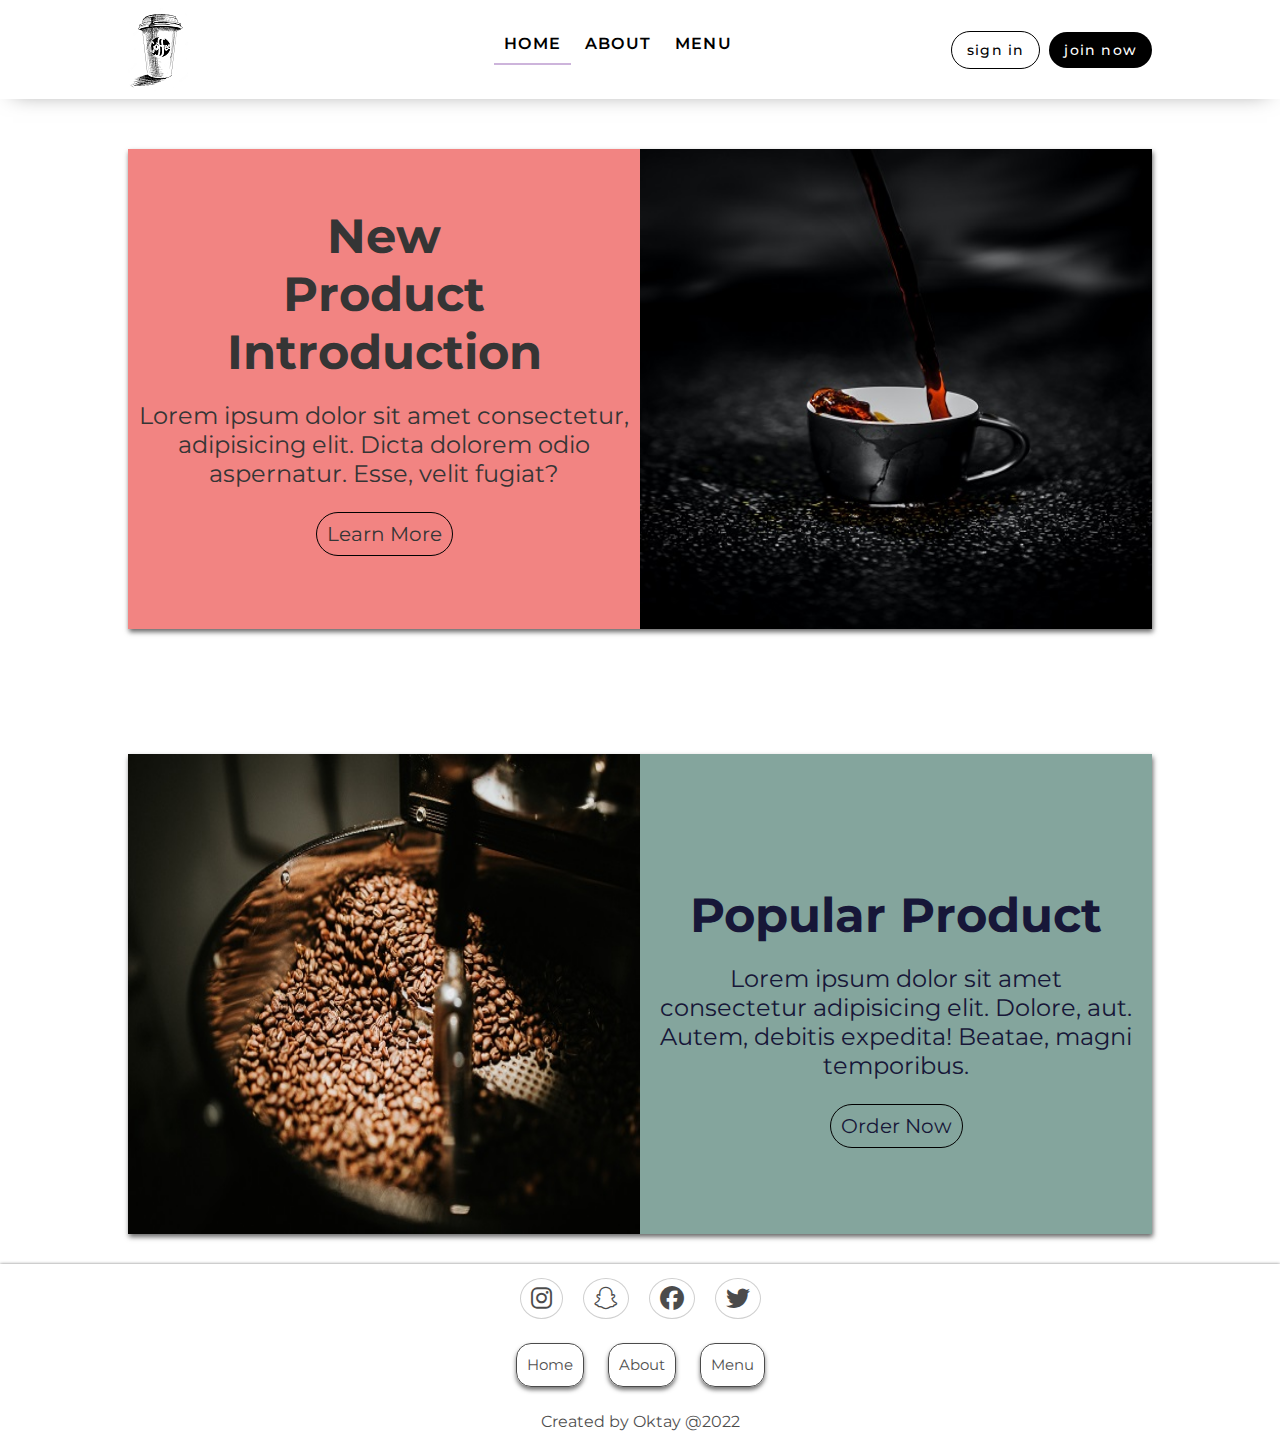
<file: index.html>
<!DOCTYPE html>
<html lang="en">
  <head>
    <meta charset="UTF-8" />
    <meta http-equiv="X-UA-Compatible" content="IE=edge" />
    <meta name="viewport" content="width=device-width, initial-scale=1.0" />
    <link rel="icon" href="./images/icon.png" />
    <link rel="stylesheet" href="./css/style.css" />
    <link
      rel="stylesheet"
      href="https://cdnjs.cloudflare.com/ajax/libs/font-awesome/6.1.1/css/all.min.css"
    />
    <title>Best Coffee Shop</title>
  </head>
  <body>
    <header>
      <!-- Navbar Start -->
      <nav>
        <div class="nav-container">
          <img src="./images/logo.png" alt="" class="logo" />
          <p></p>
          <p></p>
          <ul>
            <li class="typography nav-main-link nav-main-link-home">
              <a href="./index.html">Home</a>
            </li>
            <li class="typography nav-main-link">
              <a href="./about.html">About</a>
            </li>
            <li class="typography nav-main-link">
              <a href="./menu.html">Menu</a>
            </li>
          </ul>
          <p></p>
          <ul>
            <li>
              <a href="#" class="typography nav-button nav-signin-button">
                <p>sign in</p>
              </a>
            </li>
            <li>
              <a href="#" class="typography nav-button nav-join-button">
                <p>join now</p>
              </a>
            </li>
          </ul>
        </div>
      </nav>
      <!-- Navbar End -->
      <!-- Hero Start -->
      <div class="hero">
        <div class="first-area">
          <img
            src="./images/first-area-img.jpg"
            alt=""
            class="area-img , area-img-1"
          />
          <div class="area-p">
            <h1 class="area-p-h1-1">
              New
              <span class="span-block">Product</span>
              Introduction
            </h1>
            <p>
              Lorem ipsum dolor sit amet consectetur, adipisicing elit. Dicta
              dolorem odio aspernatur. Esse, velit fugiat?
            </p>
            <a href="#" class="area-button , area-button-1">Learn More</a>
          </div>
        </div>
        <div class="second-area">
          <img
            src="./images/second-area-img.jpg"
            alt=""
            class="area-img , area-img-2"
          />
          <div class="area-p area-p-second">
            <h1 class="area-p-h1-2">Popular Product</h1>
            <p>
              Lorem ipsum dolor sit amet consectetur adipisicing elit. Dolore,
              aut. Autem, debitis expedita! Beatae, magni temporibus.
            </p>
            <a href="#" class="area-button">Order Now</a>
          </div>
        </div>
      </div>
    </header>
    <!-- Hero End -->
    <!-- Footer Start -->
    <section class="footer">
      <div class="social">
        <a href="#"><i class="fa-brands fa-instagram"></i></a>
        <a href="#"><i class="fa-brands fa-snapchat"></i></a>
        <a href="#"><i class="fa-brands fa-facebook"></i></a>
        <a href="#"><i class="fa-brands fa-twitter"></i></a>
      </div>
      <ul class="footer-list">
        <li><a href="./index.html">Home</a></li>
        <li><a href="./about.html">About</a></li>
        <li><a href="./menu.html">Menu</a></li>
      </ul>
      <p class="copyright">Created by Oktay @2022</p>
    </section>
    <!-- Footer End -->
  </body>
</html>
</file>
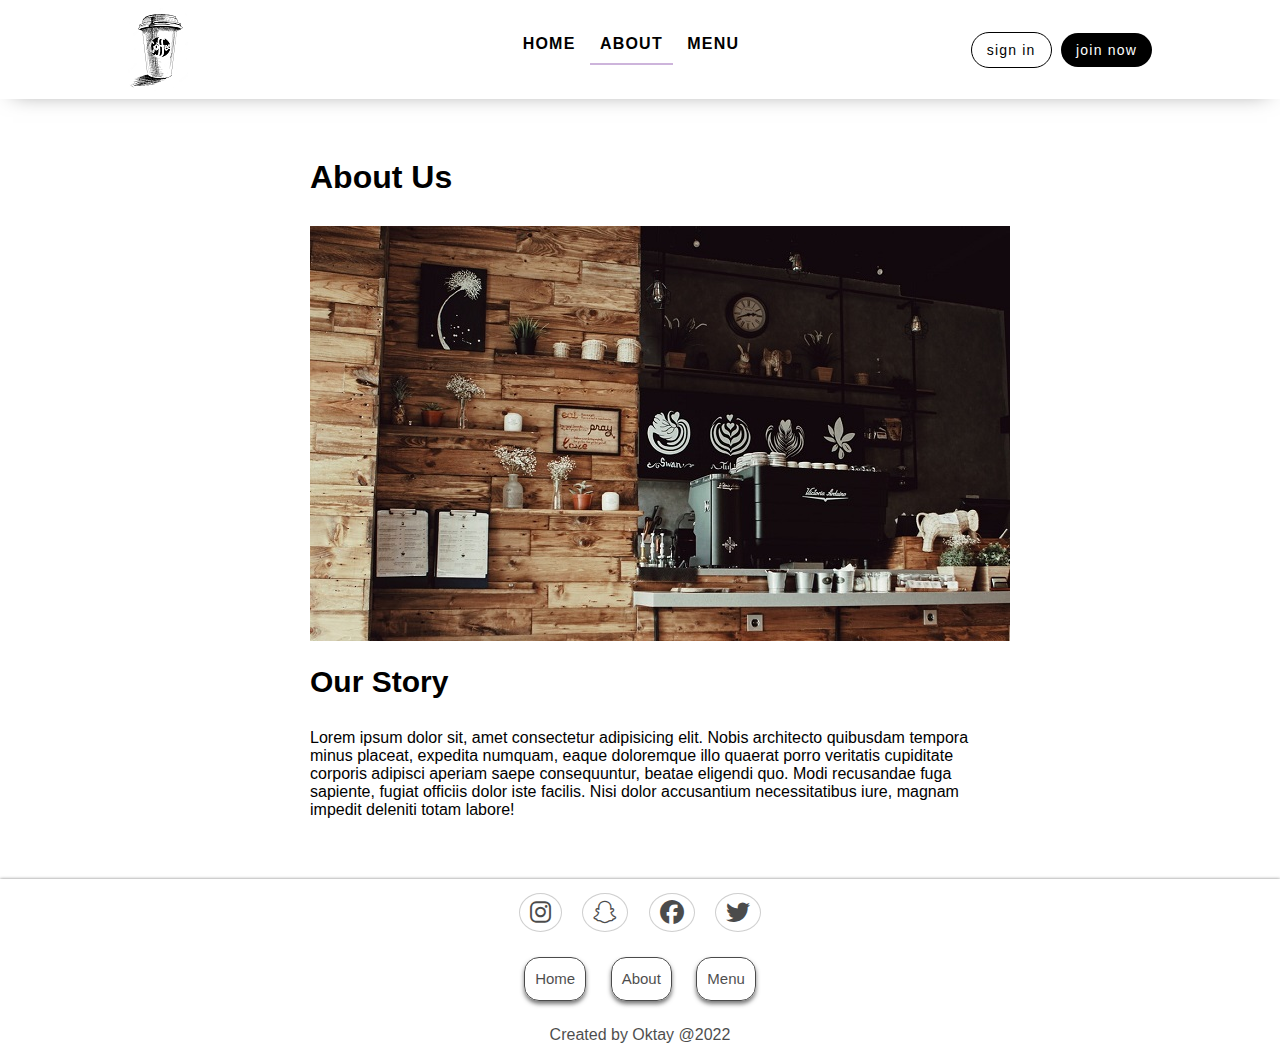
<file: about.html>
<!DOCTYPE html>
<html lang="en">
  <head>
    <meta charset="UTF-8" />
    <meta http-equiv="X-UA-Compatible" content="IE=edge" />
    <meta name="viewport" content="width=device-width, initial-scale=1.0" />
    <link rel="icon" href="./images/icon.png" />
    <link rel="stylesheet" href="./css/about.css" />
    <link
      rel="stylesheet"
      href="https://cdnjs.cloudflare.com/ajax/libs/font-awesome/6.1.1/css/all.min.css"
    />
    <title>Best Coffee Shop | About Us</title>
  </head>
  <body>
    <header>
      <!-- Navbar Start -->
      <nav>
        <div class="nav-container">
          <img src="./images/logo.png" alt="" class="logo" />
          <p></p>
          <p></p>
          <ul>
            <li class="typography nav-main-link">
              <a href="./index.html">Home</a>
            </li>
            <li class="typography nav-main-link nav-main-link-about">
              <a href="./about.html">About</a>
            </li>
            <li class="typography nav-main-link">
              <a href="./menu.html">Menu</a>
            </li>
          </ul>
          <p></p>
          <ul>
            <li>
              <a href="#" class="typography nav-button nav-signin-button">
                <p>sign in</p>
              </a>
            </li>
            <li>
              <a href="#" class="typography nav-button nav-join-button">
                <p>join now</p>
              </a>
            </li>
          </ul>
        </div>
        <!-- Navbar End -->
      </nav>
      <!-- Hero Start -->
      <div class="hero">
        <div class="container">
          <div class="about-us">
            <h1>About Us</h1>
            <img src="./images/about-us.jpg" alt="" />
            <div class="about-us-p">
              <h2>Our Story</h2>
              <p>
                Lorem ipsum dolor sit, amet consectetur adipisicing elit. Nobis
                architecto quibusdam tempora minus placeat, expedita numquam,
                eaque doloremque illo quaerat porro veritatis cupiditate
                corporis adipisci aperiam saepe consequuntur, beatae eligendi
                quo. Modi recusandae fuga sapiente, fugiat officiis dolor iste
                facilis. Nisi dolor accusantium necessitatibus iure, magnam
                impedit deleniti totam labore!
              </p>
            </div>
          </div>
        </div>
      </div>
    </header>
    <!-- Hero End -->
    <!-- Footer Start -->
    <section class="footer">
      <div class="social">
        <a href="#"><i class="fa-brands fa-instagram"></i></a>
        <a href="#"><i class="fa-brands fa-snapchat"></i></a>
        <a href="#"><i class="fa-brands fa-facebook"></i></a>
        <a href="#"><i class="fa-brands fa-twitter"></i></a>
      </div>
      <ul class="footer-list">
        <li><a href="./index.html">Home</a></li>
        <li><a href="./about.html">About</a></li>
        <li><a href="./menu.html">Menu</a></li>
      </ul>
      <p class="copyright">Created by Oktay @2022</p>
    </section>
    <!-- Footer End -->
  </body>
</html>
</file>
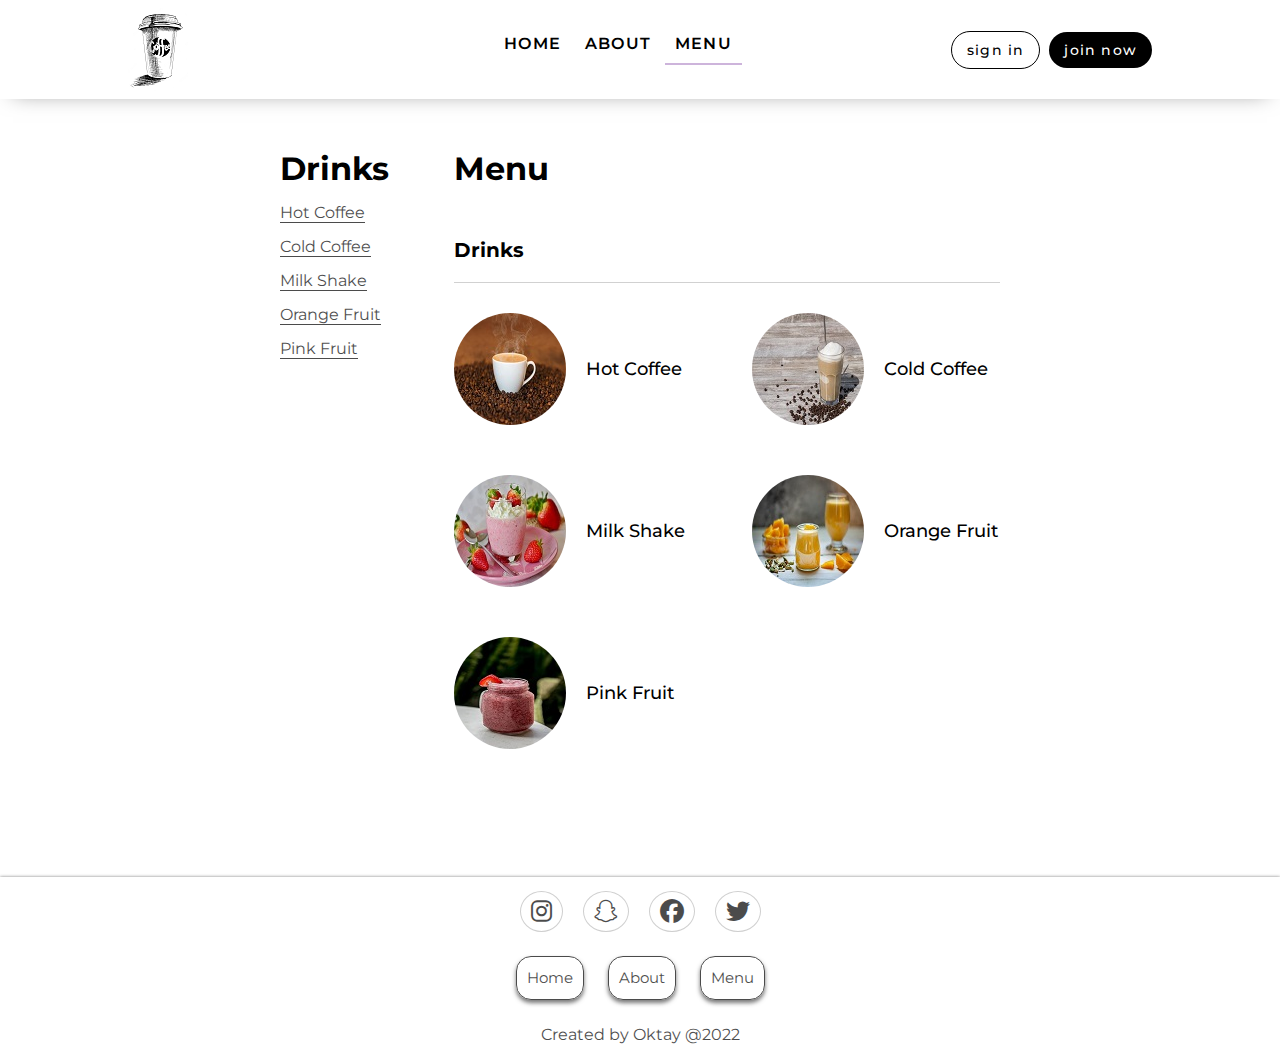
<file: menu.html>
<!DOCTYPE html>
<html lang="en">
<head>
    <meta charset="UTF-8" />
    <meta http-equiv="X-UA-Compatible" content="IE=edge" />
    <meta name="viewport" content="width=device-width, initial-scale=1.0" />
    <link rel="icon" href="./images/icon.png" />
    <link rel="stylesheet" href="./css/menu.css" />
    <link
      rel="stylesheet"
      href="https://cdnjs.cloudflare.com/ajax/libs/font-awesome/6.1.1/css/all.min.css"
    />
    <title>Best Coffee Shop</title>
  </head>
  <body>
    <header>
      <!-- Navbar Start -->
      <nav>
        <div class="nav-container">
          <img src="./images/logo.png" alt="" class="logo" />
          <p></p>
          <p></p>
          <ul>
            <li class="typography nav-main-link">
              <a href="./index.html">Home</a>
            </li>
            <li class="typography nav-main-link">
              <a href="./about.html">About</a>
            </li>
            <li class="typography nav-main-link nav-main-link-menu"><a href="./menu.html">Menu</a></li>
          </ul>
          <p></p>
          <ul>
            <li>
              <a href="#" class="typography nav-button nav-signin-button">
                <p>sign in</p>
              </a>
            </li>
            <li>
              <a href="#" class="typography nav-button nav-join-button">
                <p>join now</p>
              </a>
            </li>
          </ul>
        </div>
      </nav>
      <!-- Navbar End -->
      <div class="hero">
        <div class="container">
          <section class="menu-list">
            <h1>Drinks</h1>
            <ul>
              <li><a href="#" class="li-a-menu-list">Hot Coffee</a></li>
              <li><a href="#" class="li-a-menu-list">Cold Coffee</a></li>
              <li><a href="#" class="li-a-menu-list">Milk Shake</a></li>
              <li><a href="#" class="li-a-menu-list">Orange Fruit</a></li>
              <li><a href="#" class="li-a-menu-list">Pink Fruit</a></li>
            </ul>
          </section>
          <section class="menu grid-col-span-2">
            <div class="menu-container">
              <h1 class="">Menu</h1>
              <div class="drinks">
                <h2 class="menu-container-h2">Drinks</h2>
                <div class="drinks-container grid grid-2-col">
                  <div class="flex items-center">
                  <img src="./images/hot-coffee.jpg" alt=""><p>Hot Coffee</p>
                  </div>
                  <div class="flex items-center">
                  <img src="./images/cold-coffee.jpg" alt=""><p>Cold Coffee</p>
                  </div>
                  <div class="flex items-center">
                  <img src="./images/milk-shake.jpg" alt=""><p>Milk Shake</p>
                  </div>
                  <div class="flex items-center">
                  <img src="./images/orange-fruit.jpg" alt=""><p>Orange Fruit</p>
                  </div>
                  <div class="flex items-center">
                  <img src="./images/pink-fruit.jpg" alt=""><p>Pink Fruit</p>
                  </div>
                </div>
              </div>
            </div>
          </section>
        </div>
      </div>
      <!-- Footer Start -->
    <section class="footer">
      <div class="social">
        <a href="#"><i class="fa-brands fa-instagram"></i></a>
        <a href="#"><i class="fa-brands fa-snapchat"></i></a>
        <a href="#"><i class="fa-brands fa-facebook"></i></a>
        <a href="#"><i class="fa-brands fa-twitter"></i></a>
      </div>
      <ul class="footer-list">
        <li><a href="./index.html">Home</a></li>
        <li><a href="./about.html">About</a></li>
        <li><a href="./menu.html">Menu</a></li>
      </ul>
      <p class="copyright">Created by Oktay @2022</p>
    </section>
    <!-- Footer End -->
</body>
</html>
</file>
<file: css/style.css>
@import url('https://fonts.googleapis.com/css2?family=Montserrat:wght@300;500;700&display=swap');
* {
  padding: 0;
  margin: 0;
  box-sizing: inherit;
}
html {
  height: 100%;
}
body {
  box-sizing: border-box;
  font-family: 'Montserrat', sans-serif;
  scroll-behavior: smooth;
}
a,
a:visited,
a:focus,
a:active {
  text-decoration: none;
  color: inherit;
}
/* Navbar Start */
.typography {
  font-size: 1rem;
  font-family: 'Montserrat', sans-serif;
  font-weight: 500;
  list-style: none;
  padding: 0 10px;
  letter-spacing: 1.2px;
}
.nav-main-link {
  font-weight: 600;
  text-transform: uppercase;
  transition: all 0.2s;
}
.nav-container {
  display: flex;
  flex-wrap: wrap;
  flex: 1;
  justify-content: space-between;
  align-items: center;
  padding: 0.5rem 10%;
  background-color: white;
  -webkit-box-shadow: 0px 6px 21px -13px rgba(0, 0, 0, 0.5);
  -moz-box-shadow: 0px 6px 21px -13px rgba(0, 0, 0, 0.5);
  box-shadow: 0px 6px 21px -13px rgba(0, 0, 0, 0.5);
}
.nav-container li {
  display: inline-block;
}
.logo {
  display: inline-block;
  font-size: 1.6rem;
  font-weight: 700;
  font-family: 'Montserrat', sans-serif;
}
.nav-button {
  border: none;
  display: inline-block;
  margin-left: 5px;
  border-radius: 50px;
  padding: 9px 15px;
  background-color: black;
  color: white !important;
  font-size: 14px;
}
.nav-signin-button {
  background-color: white;
  border: 1px solid black;
  color: black !important;
  font-size: 14px;
  transition: all 0.2s;
}
.nav-main-link-home {
  border-bottom: 2px solid rgb(205, 180, 219);
  padding-bottom: 10px;
}
/* Navbar End */
/* Hero Start */
.hero {
  display: grid;
  grid-template-areas: 'one' 'two';
  grid-gap: 50px;
  align-items: center;
  justify-content: center;
  min-height: 100vh;
  margin-top: 50px;
  margin-left: auto;
  margin-right: auto;
}
.first-area {
  position: relative;
  display: flex;
  flex-direction: row-reverse;
  flex: 1;
  background-color: rgb(242, 132, 130);
  margin: 0 auto;
  width: 80%;
  height: 30rem;
  color: rgb(53, 53, 53);
  -webkit-box-shadow: 1px 3px 5px 0px rgba(0, 0, 0, 0.6);
  -moz-box-shadow: 1px 3px 5px 0px rgba(0, 0, 0, 0.6);
  box-shadow: 1px 3px 5px 0px rgba(0, 0, 0, 0.6);
}
.area-p {
  position: relative;
  margin-top: 3rem;
  margin-right: auto;
  margin-left: auto;
  padding: 10px;
  text-align: center;
  font-size: 1.5rem;
}
.area-p h1 {
  position: relative;
  padding-bottom: 20px;
  font-weight: 700;
}
.area-p p {
  position: relative;
  padding-bottom: 30px;
}
.span-block {
  display: block;
}
.area-img {
  position: relative;
  height: 100%;
}
.area-img-1 {
  width: 50%;
}
.area-img-2 {
  width: 50%;
}
.area-button {
  position: relative;
  border-radius: 50px;
  border: 1px solid black;
  padding: 9px 10px;
  font-size: 20px;
  transition: all 0.2s;
}
.second-area {
  position: relative;
  display: flex;
  flex-direction: row;
  flex: 1;
  background-color: rgb(132, 165, 157);
  margin: 0 auto;
  width: 80%;
  height: 30rem;
  color: rgb(23, 23, 56);
  -webkit-box-shadow: 1px 3px 5px 0px rgba(0, 0, 0, 0.6);
  -moz-box-shadow: 1px 3px 5px 0px rgba(0, 0, 0, 0.6);
  box-shadow: 1px 3px 5px 0px rgba(0, 0, 0, 0.6);
}
.area-p-second {
  position: relative;
  margin-top: 7rem;
  padding: 20px;
}
/* Hero End */
/* Hero Hover Effect Start */
.nav-main-link:hover {
  color: rgb(205, 180, 219);
}
.nav-signin-button:hover {
  background-color: rgb(255, 200, 221);
}
.nav-join-button:hover {
  background-color: rgb(43, 45, 66);
}
.area-button:hover {
  background-color: rgb(237, 242, 244);
}
/* Hero Hover Effect End */
/* Footer Start */
.footer {
  background-color: #fff;
  width: 100%;
  margin-top: 30px;
  padding: 20px 0;
  text-align: center;
  -webkit-box-shadow: 0px 0px 3px 0px rgba(0, 0, 0, 0.5);
  -moz-box-shadow: 0px 0px 3px 0px rgba(0, 0, 0, 0.5);
  box-shadow: 0px 0px 3px 0px rgba(0, 0, 0, 0.5);
}
.social {
  padding-bottom: 20px;
}
.footer .social a {
  font-size: 24px;
  margin: 0 8px;
  opacity: 0.7;
  border: 1px solid rgba(120, 120, 120, 0.5);
  padding: 5px 10px;
  border-radius: 50%;
  transition: all 0.2s;
}
.footer .footer-list {
  padding-bottom: 15px;
}
.footer .footer-list li {
  display: inline-block;
  margin: 10px;
  padding: 9px 10px;
  opacity: 0.7;
  line-height: 1.6;
  font-size: 15px;
  border: 1px solid black;
  border-radius: 15px;
  -webkit-box-shadow: 0px 3px 4px 0px rgba(0, 0, 0, 0.75);
  -moz-box-shadow: 0px 3px 4px 0px rgba(0, 0, 0, 0.75);
  box-shadow: 0px 3px 4px 0px rgba(0, 0, 0, 0.75);
  transition: all 0.2;
}
.copyright {
  opacity: 0.7;
}
/* Footer End */
/* Footer Hover Start */
.footer .social a:hover {
  opacity: 1;
  background-color: black;
  color: white;
}
.footer .footer-list li:hover {
  opacity: 1;
  background-color: black;
  color: white;
}
/* Footer Hover End */

/* Media Start */
@media (max-width: 1000px) {
  .nav-container {
    flex-direction: column;
    flex-wrap: wrap;
    flex: 1;
  }
  .nav-main-link {
    margin: 10px 5px;
    border: 1.5px solid black;
    border-radius: 15px;
    padding: 9px 10px;
    background-color: rgba(255, 252, 153, 0.621);
    -webkit-box-shadow: 0px 3px 4px 0px rgba(0, 0, 0, 0.75);
    -moz-box-shadow: 0px 3px 4px 0px rgba(0, 0, 0, 0.75);
    box-shadow: 0px 3px 4px 0px rgba(0, 0, 0, 0.75);
  }
  .nav-button {
    margin: 5px 5px;
    border: 1.5px solid black;
    border-radius: 15px;
    padding: 9px 10px;
    background-color: rgba(177, 248, 242, 0.621);
    color: black;
    font-weight: 700;
    -webkit-box-shadow: 0px 3px 4px 0px rgba(0, 0, 0, 0.75);
    -moz-box-shadow: 0px 3px 4px 0px rgba(0, 0, 0, 0.75);
    box-shadow: 0px 3px 4px 0px rgba(0, 0, 0, 0.75);
  }
  .nav-join-button {
    color: black !important;
  }
  .nav-main-link-home {
    background-color: rgba(250, 245, 110, 0.91);
  }
  .typography {
    padding: 5px;
  }
  .typography a {
    font-size: 12px !important;
  }
  .hero {
    display: flex;
    flex-direction: column;
    grid-gap: 0px;
  }
  .first-area {
    display: flex;
    flex-direction: column-reverse;
  }
  .second-area {
    display: flex;
    flex-direction: column;
  }
  .area-p {
    margin: 0;
    margin-bottom: 15px;
    font-size: 15px;
  }
  .area-img-1 {
    width: 100%;
    padding-top: 10px;
  }
  .area-img-2 {
    padding-bottom: 10px;
    width: 100%;
  }
  .area-p-h1-1 {
    padding-top: 20px;
  }
  .area-button {
    font-size: 20px;
  }
  .footer-list li {
    background-color: rgb(189, 224, 254);
  }
  .area-p-second {
    margin-top: 2rem !important;
  }
}
@media screen and (min-width: 2000px) {
  .hero {
    grid-gap: 0px;
  }
  .first-area {
    width: 1500px;
    height: 700px;
  }
  .second-area {
    width: 1500px;
    height: 700px;
  }
}
@media screen and (max-width: 1768px) and (max-height: 1000px) {
  .first-area {
    margin-bottom: 75px;
  }
}
@media (max-width: 1600px) {
  .first-area {
    margin-bottom: 75px;
  }
}
@media screen and (min-width: 1280px) and (min-width: 1050px) {
  .hero {
    width: 1280px;
  }
  .area-p {
    width: 50%;
  }
}
@media screen and (max-width: 1024px) and (min-height: 600px) {
  .area-p-second {
    padding: 0;
    padding-bottom: 20px;
    margin-top: 4rem;
  }
}
@media screen and (max-width: 280px) {
  .typography {
    padding: 5px;
  }
  .typography a {
    font-size: 12px !important;
  }
  .hero {
    width: 280px;
  }
}
</file>
<file: css/about.css>
* {
  padding: 0;
  margin: 0;
  box-sizing: inherit;
}
html {
  height: 100%;
}
body {
  box-sizing: border-box;
  font-family: 'Montserrat', sans-serif;
  scroll-behavior: smooth;
}
a,
a:visited,
a:focus,
a:active {
  text-decoration: none;
  color: inherit;
}
/* Navbar Start */
.typography {
  font-size: 1rem;
  font-family: 'Montserrat', sans-serif;
  font-weight: 500;
  list-style: none;
  padding: 0 10px;
  letter-spacing: 1.2px;
}
.nav-main-link {
  font-weight: 600;
  text-transform: uppercase;
  transition: all 0.2s;
}
.nav-container {
  display: flex;
  flex-wrap: wrap;
  flex: 1;
  justify-content: space-between;
  align-items: center;
  padding: 0.5rem 10%;
  background-color: white;
  -webkit-box-shadow: 0px 6px 21px -13px rgba(0, 0, 0, 0.5);
  -moz-box-shadow: 0px 6px 21px -13px rgba(0, 0, 0, 0.5);
  box-shadow: 0px 6px 21px -13px rgba(0, 0, 0, 0.5);
}
.nav-container li {
  display: inline-block;
}
.logo {
  display: inline-block;
  font-size: 1.6rem;
  font-weight: 700;
  font-family: 'Montserrat', sans-serif;
}
.nav-button {
  border: none;
  display: inline-block;
  margin-left: 5px;
  border-radius: 50px;
  padding: 9px 15px;
  background-color: black;
  color: white !important;
  font-size: 14px;
}
.nav-signin-button {
  background-color: white;
  border: 1px solid black;
  color: black !important;
  font-size: 14px;
  transition: all 0.2s;
}
.nav-main-link:hover {
  color: rgb(205, 180, 219);
}
.nav-signin-button:hover {
  background-color: rgb(255, 200, 221);
}
.nav-join-button:hover {
  background-color: rgb(43, 45, 66);
}
.nav-main-link-about {
  border-bottom: 2px solid rgb(205, 180, 219);
  padding-bottom: 10px;
}
/* Navbar End */
/* Hero Start */
.hero {
  display: block;
  width: 720px;
  margin: 30px auto;
  padding: 30px;
  text-align: center;
}
.hero .container .about-us h1 {
  text-align: left;
  padding-bottom: 30px;
  margin: 0 auto;
}
.about-us-p {
  text-align: left;
  padding-top: 20px;
}
.about-us-p h2 {
  padding-bottom: 30px;
  font-weight: 900 !important;
  font-size: 30px;
}
/* Hero End */
.footer {
  background-color: #fff;
  width: 100%;
  margin-top: 30px;
  padding: 20px 0;
  text-align: center;
  -webkit-box-shadow: 0px 0px 3px 0px rgba(0, 0, 0, 0.5);
  -moz-box-shadow: 0px 0px 3px 0px rgba(0, 0, 0, 0.5);
  box-shadow: 0px 0px 3px 0px rgba(0, 0, 0, 0.5);
}
.social {
  padding-bottom: 20px;
}
.footer .social a {
  font-size: 24px;
  margin: 0 8px;
  opacity: 0.7;
  border: 1px solid rgba(120, 120, 120, 0.5);
  padding: 5px 10px;
  border-radius: 50%;
  transition: all 0.2s;
}
.footer .footer-list {
  padding-bottom: 15px;
}
.footer .footer-list li {
  display: inline-block;
  margin: 10px;
  padding: 9px 10px;
  opacity: 0.7;
  line-height: 1.6;
  font-size: 15px;
  border: 1px solid black;
  border-radius: 15px;
  -webkit-box-shadow: 0px 3px 4px 0px rgba(0, 0, 0, 0.75);
  -moz-box-shadow: 0px 3px 4px 0px rgba(0, 0, 0, 0.75);
  box-shadow: 0px 3px 4px 0px rgba(0, 0, 0, 0.75);
  transition: all 0.2;
}
.copyright {
  opacity: 0.7;
}
/* Footer End */
/* Footer Hover Start */
.footer .social a:hover {
  opacity: 1;
  background-color: black;
  color: white;
}
.footer .footer-list li:hover {
  opacity: 1;
  background-color: black;
  color: white;
}
/* Footer Hover End */
@media screen and (max-width: 1000px) {
  .nav-container {
    flex-direction: column;
    flex-wrap: wrap;
    flex: 1;
  }
  .nav-main-link {
    margin: 10px 5px;
    border: 1.5px solid black;
    border-radius: 15px;
    padding: 9px 10px;
    background-color: rgba(255, 252, 153, 0.621);
    -webkit-box-shadow: 0px 3px 4px 0px rgba(0, 0, 0, 0.75);
    -moz-box-shadow: 0px 3px 4px 0px rgba(0, 0, 0, 0.75);
    box-shadow: 0px 3px 4px 0px rgba(0, 0, 0, 0.75);
  }
  .nav-main-link-about {
    background-color: rgba(250, 245, 110, 0.91);
  }
  .nav-button {
    margin: 5px 5px;
    border: 1.5px solid black;
    border-radius: 15px;
    padding: 9px 10px;
    background-color: rgba(177, 248, 242, 0.621);
    color: black;
    font-weight: 700;
    -webkit-box-shadow: 0px 3px 4px 0px rgba(0, 0, 0, 0.75);
    -moz-box-shadow: 0px 3px 4px 0px rgba(0, 0, 0, 0.75);
    box-shadow: 0px 3px 4px 0px rgba(0, 0, 0, 0.75);
  }
  .nav-join-button {
    color: black !important;
  }
  .typography {
    padding: 5px;
  }
  .typography a {
    font-size: 12px !important;
  }
  .hero img {
    width: 100%;
  }
}
@media screen and (min-width: 400px) {
  .hero {
    width: 400px;
  }
}
@media screen and (min-width: 370px) {
  .hero {
    width: 370px !important;
  }
}
@media screen and (min-width: 360px) {
  .hero {
    width: 360px !important;
  }
}
@media screen and (max-width: 400px) {
  .hero {
    width: 300px;
  }
}
@media screen and (max-width: 280px) {
  .typography {
    padding: 5px;
  }
  .typography a {
    font-size: 12px !important;
  }
  .hero {
    width: 280px;
  }
}
@media screen and (min-width: 820px) and (max-height: 1180px) {
  .hero {
    width: 720px !important;
  }
}
@media screen and (min-width: 2000px) {
  .hero {
    grid-gap: 0px;
    width: 2000px;
  }
  .footer {
    margin-top: 22%;
  }
}
</file>
<file: css/menu.css>
@import url('https://fonts.googleapis.com/css2?family=Montserrat:wght@300;500;700&display=swap');
* {
  padding: 0;
  margin: 0;
  box-sizing: inherit;
}
html {
  height: 100%;
}
body {
  box-sizing: border-box;
  font-family: 'Montserrat', sans-serif;
  scroll-behavior: smooth;
}
a,
a:visited,
a:focus,
a:active {
  text-decoration: none;
  color: inherit;
}
/* Navbar Start */
.typography {
  font-size: 1rem;
  font-family: 'Montserrat', sans-serif;
  font-weight: 500;
  list-style: none;
  padding: 0 10px;
  letter-spacing: 1.2px;
}
.nav-main-link {
  font-weight: 600;
  text-transform: uppercase;
  transition: all 0.2s;
}
.nav-container {
  display: flex;
  flex-wrap: wrap;
  flex: 1;
  justify-content: space-between;
  align-items: center;
  padding: 0.5rem 10%;
  background-color: white;
  -webkit-box-shadow: 0px 6px 21px -13px rgba(0, 0, 0, 0.5);
  -moz-box-shadow: 0px 6px 21px -13px rgba(0, 0, 0, 0.5);
  box-shadow: 0px 6px 21px -13px rgba(0, 0, 0, 0.5);
}
.nav-container li {
  display: inline-block;
}
.logo {
  display: inline-block;
  font-size: 1.6rem;
  font-weight: 700;
  font-family: 'Montserrat', sans-serif;
}
.nav-button {
  border: none;
  display: inline-block;
  margin-left: 5px;
  border-radius: 50px;
  padding: 9px 15px;
  background-color: black;
  color: white !important;
  font-size: 14px;
}
.nav-signin-button {
  background-color: white;
  border: 1px solid black;
  color: black !important;
  font-size: 14px;
  transition: all 0.2s;
}
.nav-main-link-menu {
  border-bottom: 2px solid rgb(205, 180, 219);
  padding-bottom: 10px;
}
/* Navbar End */
.hero {
  margin: 50px auto;
  display: block;
  width: 75%;
}
.grid-col-span-2 {
  grid-column: span 2;
}
.container {
  display: grid;
  grid-gap: 50px;
  grid-template-columns: 0.5fr 1fr 1fr;
}
.menu-list li {
  list-style: none;
  padding-top: 15px;
  opacity: 0.7;
}
.li-a-menu-list {
  border-bottom: 1px solid black;
}
.drinks-container {
  padding-top: 30px;
}
.drinks-container li {
  display: inline-block;
  text-align: center;
  justify-content: center;
}
.drinks-container img {
  display: inline-block;
}
.drinks-container p {
  display: inline-block;
}
.flex {
  display: flex !important;
}
.items-center {
  align-items: center !important;
}
.grid {
  display: grid !important;
  grid-gap: 50px;
}
.grid-2-col {
  grid-template-columns: repeat(2, 1fr);
}
.padding-30px-top {
  padding-top: 30px;
}
.padding-30px-bottom {
  padding-bottom: 30px;
}
.menu-container-h2 {
  padding-bottom: 20px;
  padding-top: 50px;
  font-size: 20px;
  border-bottom: 1px solid rgba(0, 0, 0, 0.179);
}
.drinks-container img {
  border-radius: 60px;
  margin-right: 20px;
  object-position: center;
}
.drinks-container p {
  font-size: 18px;
  font-weight: 500;
}
/* Hero Hover Effect Start */
.nav-main-link:hover {
  color: rgb(205, 180, 219);
}
.nav-signin-button:hover {
  background-color: rgb(255, 200, 221);
}
.nav-join-button:hover {
  background-color: rgb(43, 45, 66);
}
.area-button:hover {
  background-color: rgb(237, 242, 244);
}
/* Hero Hover Effect End */
/* Footer Start */
.footer {
  background-color: #fff;
  width: 100%;
  margin-top: 10%;
  padding: 20px 0;
  text-align: center;
  -webkit-box-shadow: 0px 0px 3px 0px rgba(0, 0, 0, 0.5);
  -moz-box-shadow: 0px 0px 3px 0px rgba(0, 0, 0, 0.5);
  box-shadow: 0px 0px 3px 0px rgba(0, 0, 0, 0.5);
}
.social {
  padding-bottom: 20px;
}
.footer .social a {
  font-size: 24px;
  margin: 0 8px;
  opacity: 0.7;
  border: 1px solid rgba(120, 120, 120, 0.5);
  padding: 5px 10px;
  border-radius: 50%;
  transition: all 0.2s;
}
.footer .footer-list {
  padding-bottom: 15px;
}
.footer .footer-list li {
  display: inline-block;
  margin: 10px;
  padding: 9px 10px;
  opacity: 0.7;
  line-height: 1.6;
  font-size: 15px;
  border: 1px solid black;
  border-radius: 15px;
  -webkit-box-shadow: 0px 3px 4px 0px rgba(0, 0, 0, 0.75);
  -moz-box-shadow: 0px 3px 4px 0px rgba(0, 0, 0, 0.75);
  box-shadow: 0px 3px 4px 0px rgba(0, 0, 0, 0.75);
  transition: all 0.2;
}
.copyright {
  opacity: 0.7;
}
/* Footer End */
/* Footer Hover Start */
.footer .social a:hover {
  opacity: 1;
  background-color: black;
  color: white;
}
.footer .footer-list li:hover {
  opacity: 1;
  background-color: black;
  color: white;
}
/* Footer Hover End */
/* Media Start */
@media (max-width: 1000px) {
  .nav-container {
    flex-direction: column;
    flex-wrap: wrap;
    flex: 1;
  }
  .nav-main-link {
    margin: 10px 5px;
    border: 1.5px solid black;
    border-radius: 15px;
    padding: 9px 10px;
    background-color: rgba(255, 252, 153, 0.621);
    -webkit-box-shadow: 0px 3px 4px 0px rgba(0, 0, 0, 0.75);
    -moz-box-shadow: 0px 3px 4px 0px rgba(0, 0, 0, 0.75);
    box-shadow: 0px 3px 4px 0px rgba(0, 0, 0, 0.75);
  }
  .nav-button {
    margin: 5px 5px;
    border: 1.5px solid black;
    border-radius: 15px;
    padding: 9px 10px;
    background-color: rgba(177, 248, 242, 0.621);
    color: black;
    font-weight: 700;
    -webkit-box-shadow: 0px 3px 4px 0px rgba(0, 0, 0, 0.75);
    -moz-box-shadow: 0px 3px 4px 0px rgba(0, 0, 0, 0.75);
    box-shadow: 0px 3px 4px 0px rgba(0, 0, 0, 0.75);
  }
  .nav-join-button {
    color: black !important;
  }
  .nav-main-link-menu {
    background-color: rgba(250, 245, 110, 0.91);
  }
  .typography {
    padding: 5px;
  }
  .typography a {
    font-size: 12px !important;
  }
  .container {
    display: block;
  }
  .menu {
    display: block;
  }
  .menu-list {
    display: none;
  }
  .drinks-container {
    grid-template-columns: 1fr;
  }
}
@media screen and (min-width: 400px) {
  .hero {
    width: 400px;
  }
}
@media screen and (min-width: 370px) {
  .hero {
    width: 370px !important;
  }
}
@media screen and (min-width: 360px) {
  .hero {
    width: 360px !important;
  }
}
@media screen and (max-width: 400px) {
  .hero {
    width: 300px;
    padding-left: 20px;
  }
}
@media screen and (max-width: 280px) {
  .typography {
    padding: 5px;
  }
  .typography a {
    font-size: 12px !important;
  }
  .hero {
    width: 280px;
  }
}
@media screen and (min-width: 820px) and (max-height: 1180px) {
  .hero {
    width: 720px !important;
  }
}
@media screen and (min-width: 2000px) {
  .hero {
    grid-gap: 0px;
    width: 2000px;
  }
  .footer {
    margin-top: 30%;
  }
}
/* Media End */
</file>
